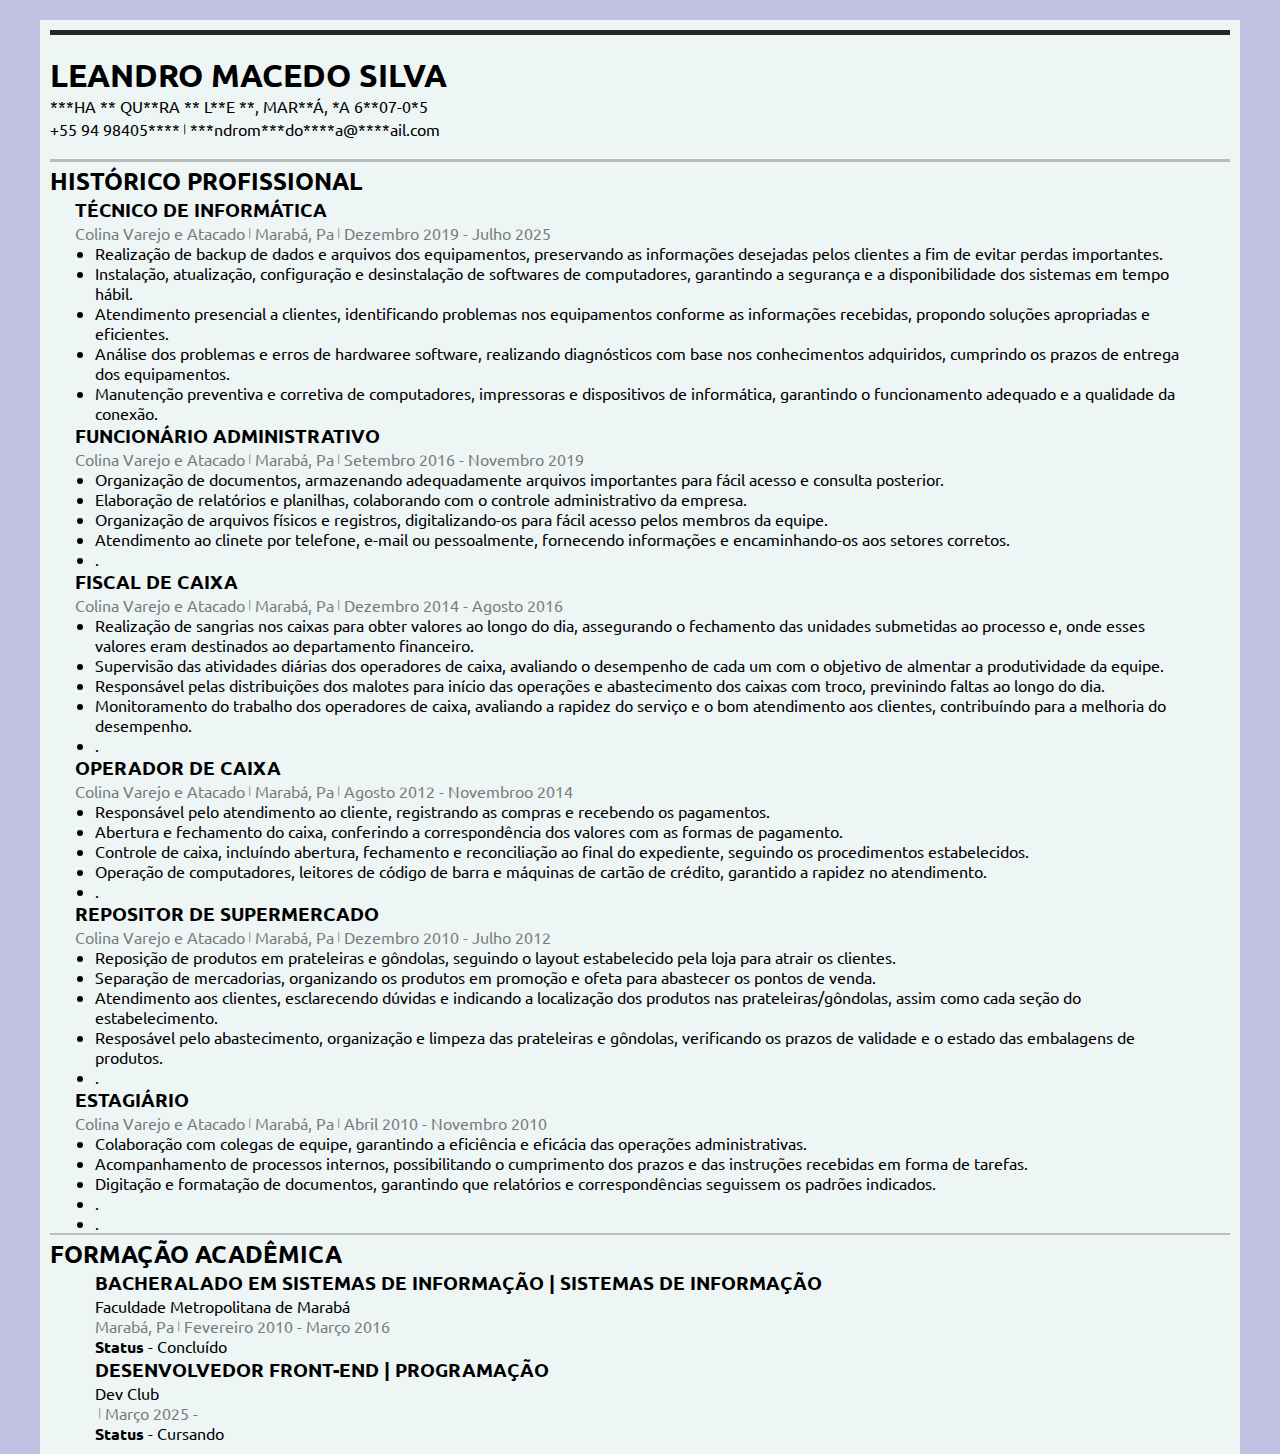
<file: index.html>
<!DOCTYPE html>
<html lang="pt-BR">
  <head>
    <meta charset="UTF-8" />
    <meta name="viewport" content="width=device-width, initial-scale=1.0" />
    <title>my curriculum vitae | lms</title>
    <link rel="stylesheet" href="reset.css" />
    <link rel="stylesheet" href="styles.css" />
  </head>
  <body>
    <header>
      <div class="line-header"></div>
      <div class="header-box">
        <h1>leandro macedo silva</h1>
        <p class="address">***ha ** qu**ra ** l**e **, mar**á, *a 6**07-0*5</p>
        <div class="contacts">
          <p class="phone">+55 94 98405****</p>
          <div class="line"></div>
          <p class="email">***ndrom***do****a@****ail.com</p>
        </div>
      </div>
    </header>
    <main>
      <div class="line-main"></div>
      <div class="professional-history">
        <h2>histórico profissional</h2>
        <!-- history 001 -->
        <div class="history-box-01">
          <h3>técnico de informática</h3>
          <div class="history-note">
            <p>Colina Varejo e Atacado</p>
            <div class="line"></div>
            <p>Marabá, Pa</p>
            <div class="line"></div>
            <p>Dezembro 2019 - Julho 2025</p>
          </div>
          <div class="history-competences">
            <ul>
              <li>
                Realização de backup de dados e arquivos dos equipamentos,
                preservando as informações desejadas pelos clientes a fim de
                evitar perdas importantes.
              </li>
              <li>
                Instalação, atualização, configuração e desinstalação de
                softwares de computadores, garantindo a segurança e a
                disponibilidade dos sistemas em tempo hábil.
              </li>
              <li>
                Atendimento presencial a clientes, identificando problemas nos
                equipamentos conforme as informações recebidas, propondo
                soluções apropriadas e eficientes.
              </li>
              <li>
                Análise dos problemas e erros de hardwaree software, realizando
                diagnósticos com base nos conhecimentos adquiridos, cumprindo os
                prazos de entrega dos equipamentos.
              </li>
              <li>
                Manutenção preventiva e corretiva de computadores, impressoras e
                dispositivos de informática, garantindo o funcionamento adequado
                e a qualidade da conexão.
              </li>
            </ul>
          </div>
        </div>
        <!-- history 002 -->
        <div class="history-box-01">
          <h3>funcionário Administrativo</h3>
          <div class="history-note">
            <p>Colina Varejo e Atacado</p>
            <div class="line"></div>
            <p>Marabá, Pa</p>
            <div class="line"></div>
            <p>Setembro 2016 - Novembro 2019</p>
          </div>
          <div class="history-competences">
            <ul>
              <li>
                Organização de documentos, armazenando adequadamente arquivos
                importantes para fácil acesso e consulta posterior.
              </li>
              <li>
                Elaboração de relatórios e planilhas, colaborando com o controle
                administrativo da empresa.
              </li>
              <li>
                Organização de arquivos físicos e registros, digitalizando-os
                para fácil acesso pelos membros da equipe.
              </li>
              <li>
                Atendimento ao clinete por telefone, e-mail ou pessoalmente,
                fornecendo informações e encaminhando-os aos setores corretos.
              </li>
              <li>.</li>
            </ul>
          </div>
        </div>
        <!-- history 003 -->
        <div class="history-box-01">
          <h3>fiscal de caixa</h3>
          <div class="history-note">
            <p>Colina Varejo e Atacado</p>
            <div class="line"></div>
            <p>Marabá, Pa</p>
            <div class="line"></div>
            <p>Dezembro 2014 - Agosto 2016</p>
          </div>
          <div class="history-competences">
            <ul>
              <li>
                Realização de sangrias nos caixas para obter valores ao longo do
                dia, assegurando o fechamento das unidades submetidas ao
                processo e, onde esses valores eram destinados ao departamento
                financeiro.
              </li>
              <li>
                Supervisão das atividades diárias dos operadores de caixa,
                avaliando o desempenho de cada um com o objetivo de almentar a
                produtividade da equipe.
              </li>
              <li>
                Responsável pelas distribuições dos malotes para início das
                operações e abastecimento dos caixas com troco, previnindo
                faltas ao longo do dia.
              </li>
              <li>
                Monitoramento do trabalho dos operadores de caixa, avaliando a
                rapidez do serviço e o bom atendimento aos clientes,
                contribuíndo para a melhoria do desempenho.
              </li>
              <li>.</li>
            </ul>
          </div>
        </div>
        <!-- history 004 -->
        <div class="history-box-01">
          <h3>operador de caixa</h3>
          <div class="history-note">
            <p>Colina Varejo e Atacado</p>
            <div class="line"></div>
            <p>Marabá, Pa</p>
            <div class="line"></div>
            <p>Agosto 2012 - Novembroo 2014</p>
          </div>
          <div class="history-competences">
            <ul>
              <li>
                Responsável pelo atendimento ao cliente, registrando as compras
                e recebendo os pagamentos.
              </li>
              <li>
                Abertura e fechamento do caixa, conferindo a correspondência dos
                valores com as formas de pagamento.
              </li>
              <li>
                Controle de caixa, incluíndo abertura, fechamento e
                reconciliação ao final do expediente, seguindo os procedimentos
                estabelecidos.
              </li>
              <li>
                Operação de computadores, leitores de código de barra e máquinas
                de cartão de crédito, garantido a rapidez no atendimento.
              </li>
              <li>.</li>
            </ul>
          </div>
        </div>
        <!-- history 005 -->
        <div class="history-box-01">
          <h3>repositor de supermercado</h3>
          <div class="history-note">
            <p>Colina Varejo e Atacado</p>
            <div class="line"></div>
            <p>Marabá, Pa</p>
            <div class="line"></div>
            <p>Dezembro 2010 - Julho 2012</p>
          </div>
          <div class="history-competences">
            <ul>
              <li>
                Reposição de produtos em prateleiras e gôndolas, seguindo o
                layout estabelecido pela loja para atrair os clientes.
              </li>
              <li>
                Separação de mercadorias, organizando os produtos em promoção e
                ofeta para abastecer os pontos de venda.
              </li>
              <li>
                Atendimento aos clientes, esclarecendo dúvidas e indicando a
                localização dos produtos nas prateleiras/gôndolas, assim como
                cada seção do estabelecimento.
              </li>
              <li>
                Resposável pelo abastecimento, organização e limpeza das
                prateleiras e gôndolas, verificando os prazos de validade e o
                estado das embalagens de produtos.
              </li>
              <li>.</li>
            </ul>
          </div>
        </div>
        <!-- history 006 -->
        <div class="history-box-01">
          <h3>estagiário</h3>
          <div class="history-note">
            <p>Colina Varejo e Atacado</p>
            <div class="line"></div>
            <p>Marabá, Pa</p>
            <div class="line"></div>
            <p>Abril 2010 - Novembro 2010</p>
          </div>
          <div class="history-competences">
            <ul>
              <li>
                Colaboração com colegas de equipe, garantindo a eficiência e
                eficácia das operações administrativas.
              </li>
              <li>
                Acompanhamento de processos internos, possibilitando o
                cumprimento dos prazos e das instruções recebidas em forma de
                tarefas.
              </li>
              <li>
                Digitação e formatação de documentos, garantindo que relatórios
                e correspondências seguissem os padrões indicados.
              </li>
              <li>.</li>
              <li>.</li>
            </ul>
          </div>
        </div>
        <!-- history 007 -->
        <!-- history 008 -->
      </div>
      <div class="line-main"></div>

      <div class="cademic-formation">
        <h2>formação acadêmica</h2>
        <div class="cademic-box-01">
          <h3>
            bacheralado em sistemas de informação | sistemas de informação
          </h3>
          <p>Faculdade Metropolitana de Marabá</p>
          <div class="cademic-note">
            <!-- <div class="line"></div> -->
            <p>Marabá, Pa</p>
            <div class="line"></div>
            <p>Fevereiro 2010 - Março 2016</p>
          </div>
          <p><strong>Status</strong> - Concluído</p>
          <div class="cademic-status"></div>
        </div>
        <!--  -->
        <div class="cademic-box-01">
          <h3>desenvolvedor front-end | programação</h3>
          <p>Dev Club</p>
          <div class="cademic-note">
            <!-- <div class="line"></div> -->
            <p></p>
            <div class="line"></div>
            <p>Março 2025 -</p>
          </div>
          <p><strong>Status</strong> - Cursando</p>
          <div class="cademic-status"></div>
        </div>
        <!--  -->
      </div>
    </main>
    <footer></footer>
  </body>
</html>
</file>
<file: styles.css>
@import url("https://fonts.googleapis.com/css2?family=Inter:ital,opsz,wght@0,14..32,100..900;1,14..32,100..900&family=Montserrat:ital,wght@0,100..900;1,100..900&family=Poppins:ital,wght@0,100;0,200;0,300;0,400;0,500;0,600;0,700;0,800;0,900;1,100;1,200;1,300;1,400;1,500;1,600;1,700;1,800;1,900&family=Roboto:ital,wght@0,100..900;1,100..900&family=Sora:wght@100..800&family=Ubuntu:ital,wght@0,300;0,400;0,500;0,700;1,300;1,400;1,500;1,700&display=swap");

:root {
  --body-color: #c0c0e2;
  --tag-color: #eef5f5;
}

body {
  background: var(--body-color);
  height: 100vh;
  margin: 20px;
  font-family: "Ubuntu", sans-serif;
}

header {
  background: var(--tag-color);
  padding: 10px;

  max-width: 1200px;
  margin: 0 auto;
}

.line-header {
  background: #262626;
  width: 100%;
  height: 5px;
}

.header-box h1 {
  padding-top: 20px;
}

.header-box h1,
.address {
  text-transform: uppercase;
}

h2, h3 {
  text-transform: uppercase;
}

.contacts {
  display: flex;
  justify-content: left;
  text-align: center;
  padding-top: 3px;
}

.line {
  background: #333333;
  width: 10px;
  height: 0.5px;
  rotate: calc(90deg);
  margin-top: 10px;
}

main {
  background: var(--tag-color);
  padding: 10px;

  max-width: 1200px;
  margin: 0 auto;
}

.line-main {
  background: #b9bcbd;
  width: 100%;
  height: 2.5px;
}

.professional-history h2 {
  padding-top: 3px;
  /* max-width: 1200px; */
  /* margin: 0 auto; */
  /* overflow: hidden; */
}

.history-box-01 h3 {
  margin: 0px 25px;
}

.history-note {
  display: flex;
  margin: 0px 25px;
  opacity: .5;
}

.history-competences {
  margin: 0px 45px;
}

.cademic-formation h2 {
  padding-top: 3px;
  /* max-width: 1200px;
  margin: 0 auto; */
}

.cademic-box-01 {
  margin: 0px 45px;
}

.cademic-note {
  display: flex;
  opacity: .5;
  /* margin: 0px 25px; */
}
</file>
